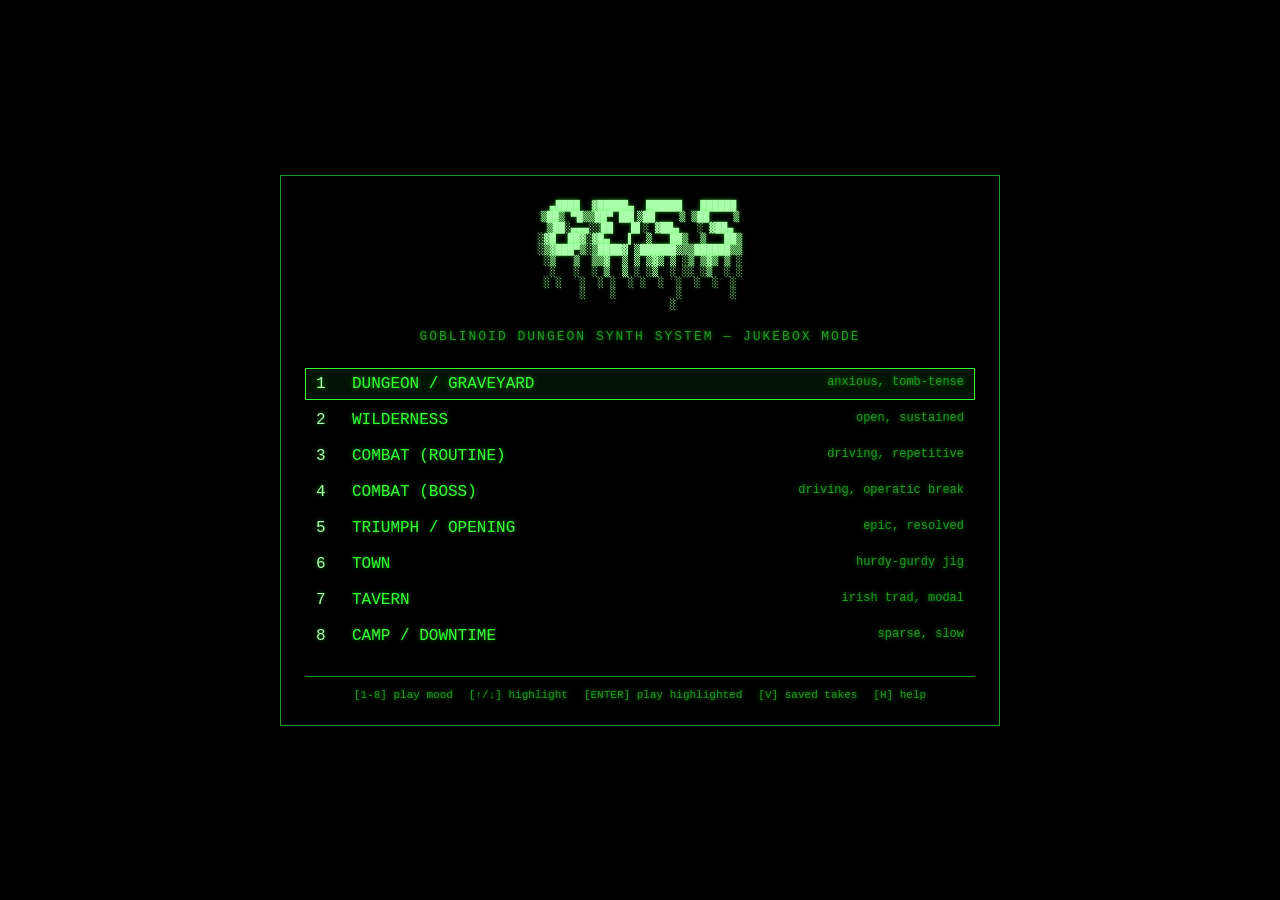
<file: index.html>
<!doctype html>
<html lang="en">
<head>
<meta charset="utf-8" />
<meta name="viewport" content="width=device-width, initial-scale=1" />
<title>GDSS — Goblinoid Dungeon Synth System</title>
<meta name="description" content="GDSS Jukebox — generative mood music for tabletop RPG sessions. Pick a mood, hit play." />
<link rel="icon" href="data:," />
<link rel="stylesheet" href="style.css" />
</head>
<body>
<div id="crt">

  <section id="screen-home" class="screen">
    <pre class="ascii-title">
 ▄████  ▓█████▄  ██████   ██████
▒██▒ ▀█▒▒██▀ ██▌▒██    ▒ ▒██    ▒
▒██░▄▄▄░░██   █▌░ ▓██▄   ░ ▓██▄
░▓█  ██▓░▓█▄   ▌  ▒   ██▒  ▒   ██▒
░▒▓███▀▒░▒████▓ ▒██████▒▒▒██████▒▒
 ░▒   ▒  ▒▒▓  ▒ ▒ ▒▓▒ ▒ ░▒ ▒▓▒ ▒ ░
  ░   ░  ░ ▒  ▒ ░ ░▒  ░ ░░ ░▒  ░ ░
░ ░   ░  ░ ░  ░ ░  ░  ░  ░  ░  ░
      ░    ░          ░        ░
           ░
    </pre>
    <div class="subtitle">GOBLINOID DUNGEON SYNTH SYSTEM — JUKEBOX MODE</div>

    <div class="mood-grid" id="mood-grid"><!-- populated by app.js --></div>

    <div class="footer-bar">
      <span>[1-8] play mood</span>
      <span>[&uarr;/&darr;] highlight</span>
      <span>[ENTER] play highlighted</span>
      <span>[V] saved takes</span>
      <span>[H] help</span>
    </div>
  </section>

  <section id="screen-playing" class="screen hidden">
    <div class="now-playing-label">NOW PLAYING</div>
    <div class="now-playing-mood" id="np-mood">—</div>
    <div class="now-playing-section" id="np-section">&gt; INTRO</div>
    <pre class="np-cursor" id="np-cursor">_</pre>

    <div class="volume-row">
      <span>VOL</span>
      <div class="volume-bar"><div class="volume-fill" id="volume-fill"></div></div>
    </div>

    <div class="transport-row">
      <span id="loop-indicator">LOOP: OFF</span>
      <span id="flash-msg" class="flash-msg"></span>
    </div>

    <div class="footer-bar">
      <span>[SPACE] play/pause</span>
      <span>[1-8] switch mood</span>
      <span>[+/-] volume</span>
      <span>[R] reseed</span>
      <span>[K] keep take</span>
      <span>[L] loop</span>
      <span>[I] fade in</span>
      <span>[F] fade out</span>
      <span>[E] fade out @ end</span>
      <span>[V] saved takes</span>
      <span>[S/ESC] stop</span>
      <span>[H] help</span>
    </div>
  </section>

  <section id="screen-saved" class="screen hidden">
    <div class="subtitle">SAVED TAKES</div>
    <div class="mood-grid" id="saved-list"><!-- populated by app.js --></div>
    <div class="footer-bar">
      <span>[&uarr;/&darr;] highlight</span>
      <span>[ENTER] play</span>
      <span>[D] delete</span>
      <span>[V/ESC] back</span>
      <span>[H] help</span>
    </div>
  </section>

  <section id="screen-help" class="screen hidden">
    <div class="subtitle">HOTKEYS</div>
    <pre class="help-text">
HOME SCREEN
  1-8         play that mood immediately
  up/down     move highlight
  enter       play highlighted mood
  v           saved takes
  h           this screen

PLAYING SCREEN
  space       play / pause
  1-8         switch directly to another mood
  +  / -      volume up / down
  r           reseed — reroll a fresh take of this mood
  k           keep — save this exact take to replay later
  l           toggle loop (off by default: plays once, then stops)
  i           fade in
  f           fade out now (wraps up the current listen)
  e           fade out at end of cycle (graceful stop while looping)
  v           saved takes
  s / esc     stop, return home
  h           this screen

SAVED TAKES SCREEN
  up/down     move highlight
  enter       play the highlighted saved take
  d           delete the highlighted saved take
  v / esc     back
  h           this screen

HELP SCREEN
  any key     back

No Ctrl-combos anywhere — single-key only, Nethack/DF style,
so the browser never steals a keystroke out from under you.
    </pre>
    <div class="footer-bar"><span>[any key] back</span></div>
  </section>

</div>

<script type="module" src="js/app.js"></script>
</body>
</html>
</file>
<file: style.css>
/* Retro terminal aesthetic, ported from the OG GDMS desktop app:
   black background, lime-green monospace text, minimal chrome. */

:root {
  --bg: #000000;
  --fg: #33ff33;
  --fg-dim: #1f9c1f;
  --fg-bright: #aaffaa;
  --danger: #ff5555;
  --font: "Courier New", Courier, monospace;
}

* {
  box-sizing: border-box;
}

html, body {
  margin: 0;
  padding: 0;
  height: 100%;
  background: var(--bg);
  color: var(--fg);
  font-family: var(--font);
}

body {
  display: flex;
  align-items: center;
  justify-content: center;
  min-height: 100vh;
  padding: 24px;
}

#crt {
  width: 100%;
  max-width: 720px;
  border: 1px solid var(--fg-dim);
  padding: 24px;
  position: relative;
  text-shadow: 0 0 4px rgba(51, 255, 51, 0.5);
}

.hidden {
  display: none !important;
}

.ascii-title {
  color: var(--fg-bright);
  font-size: 10px;
  line-height: 1.1;
  text-align: center;
  margin: 0 0 8px 0;
  white-space: pre;
}

.subtitle {
  text-align: center;
  letter-spacing: 2px;
  font-size: 13px;
  color: var(--fg-dim);
  margin-bottom: 24px;
}

.mood-grid {
  display: flex;
  flex-direction: column;
  gap: 4px;
  margin-bottom: 24px;
}

.mood-item {
  display: flex;
  gap: 12px;
  padding: 6px 10px;
  border: 1px solid transparent;
  cursor: pointer;
}

.mood-item .key {
  color: var(--fg-bright);
  width: 1.5em;
}

.mood-item .desc {
  color: var(--fg-dim);
  font-size: 12px;
  margin-left: auto;
  text-align: right;
}

.mood-item.highlighted {
  border-color: var(--fg);
  background: rgba(51, 255, 51, 0.08);
}

.footer-bar {
  display: flex;
  flex-wrap: wrap;
  gap: 4px 16px;
  justify-content: center;
  font-size: 11px;
  color: var(--fg-dim);
  border-top: 1px solid var(--fg-dim);
  padding-top: 12px;
  margin-top: 8px;
}

.now-playing-label {
  text-align: center;
  font-size: 12px;
  color: var(--fg-dim);
  letter-spacing: 3px;
  margin-top: 12px;
}

.now-playing-mood {
  text-align: center;
  font-size: 28px;
  color: var(--fg-bright);
  margin: 8px 0 4px 0;
}

.now-playing-section {
  text-align: center;
  font-size: 14px;
  color: var(--fg);
  margin-bottom: 8px;
  min-height: 1.2em;
}

.np-cursor {
  text-align: center;
  margin: 0 0 20px 0;
  animation: blink 1s steps(1) infinite;
}

@keyframes blink {
  50% { opacity: 0; }
}

.volume-row {
  display: flex;
  align-items: center;
  gap: 12px;
  justify-content: center;
  margin-bottom: 24px;
  font-size: 12px;
}

.volume-bar {
  width: 200px;
  height: 10px;
  border: 1px solid var(--fg-dim);
}

.volume-fill {
  height: 100%;
  background: var(--fg);
  width: 60%;
}

.transport-row {
  display: flex;
  align-items: center;
  justify-content: center;
  gap: 16px;
  min-height: 1.4em;
  margin-bottom: 20px;
  font-size: 12px;
  letter-spacing: 1px;
}

#loop-indicator {
  color: var(--fg-dim);
}

#loop-indicator.on {
  color: var(--fg-bright);
}

.flash-msg {
  color: var(--fg-bright);
  opacity: 0;
  transition: opacity 0.15s ease;
}

.flash-msg.show {
  opacity: 1;
}

.saved-empty {
  color: var(--fg-dim);
  font-size: 12px;
  padding: 12px 10px;
}

.saved-item {
  display: flex;
  gap: 12px;
  padding: 6px 10px;
  border: 1px solid transparent;
  cursor: pointer;
}

.saved-item .label {
  color: var(--fg-bright);
}

.saved-item .desc {
  color: var(--fg-dim);
  font-size: 12px;
  margin-left: auto;
  text-align: right;
}

.saved-item.highlighted {
  border-color: var(--fg);
  background: rgba(51, 255, 51, 0.08);
}

.help-text {
  font-size: 13px;
  line-height: 1.6;
  white-space: pre;
  margin: 0 0 20px 0;
}

.paused-banner {
  text-align: center;
  color: var(--danger);
  font-size: 12px;
  letter-spacing: 2px;
  margin-bottom: 8px;
}

@media (max-width: 480px) {
  .ascii-title { font-size: 7px; }
  .footer-bar { font-size: 10px; }
  .mood-item .desc { display: none; }
}
</file>
